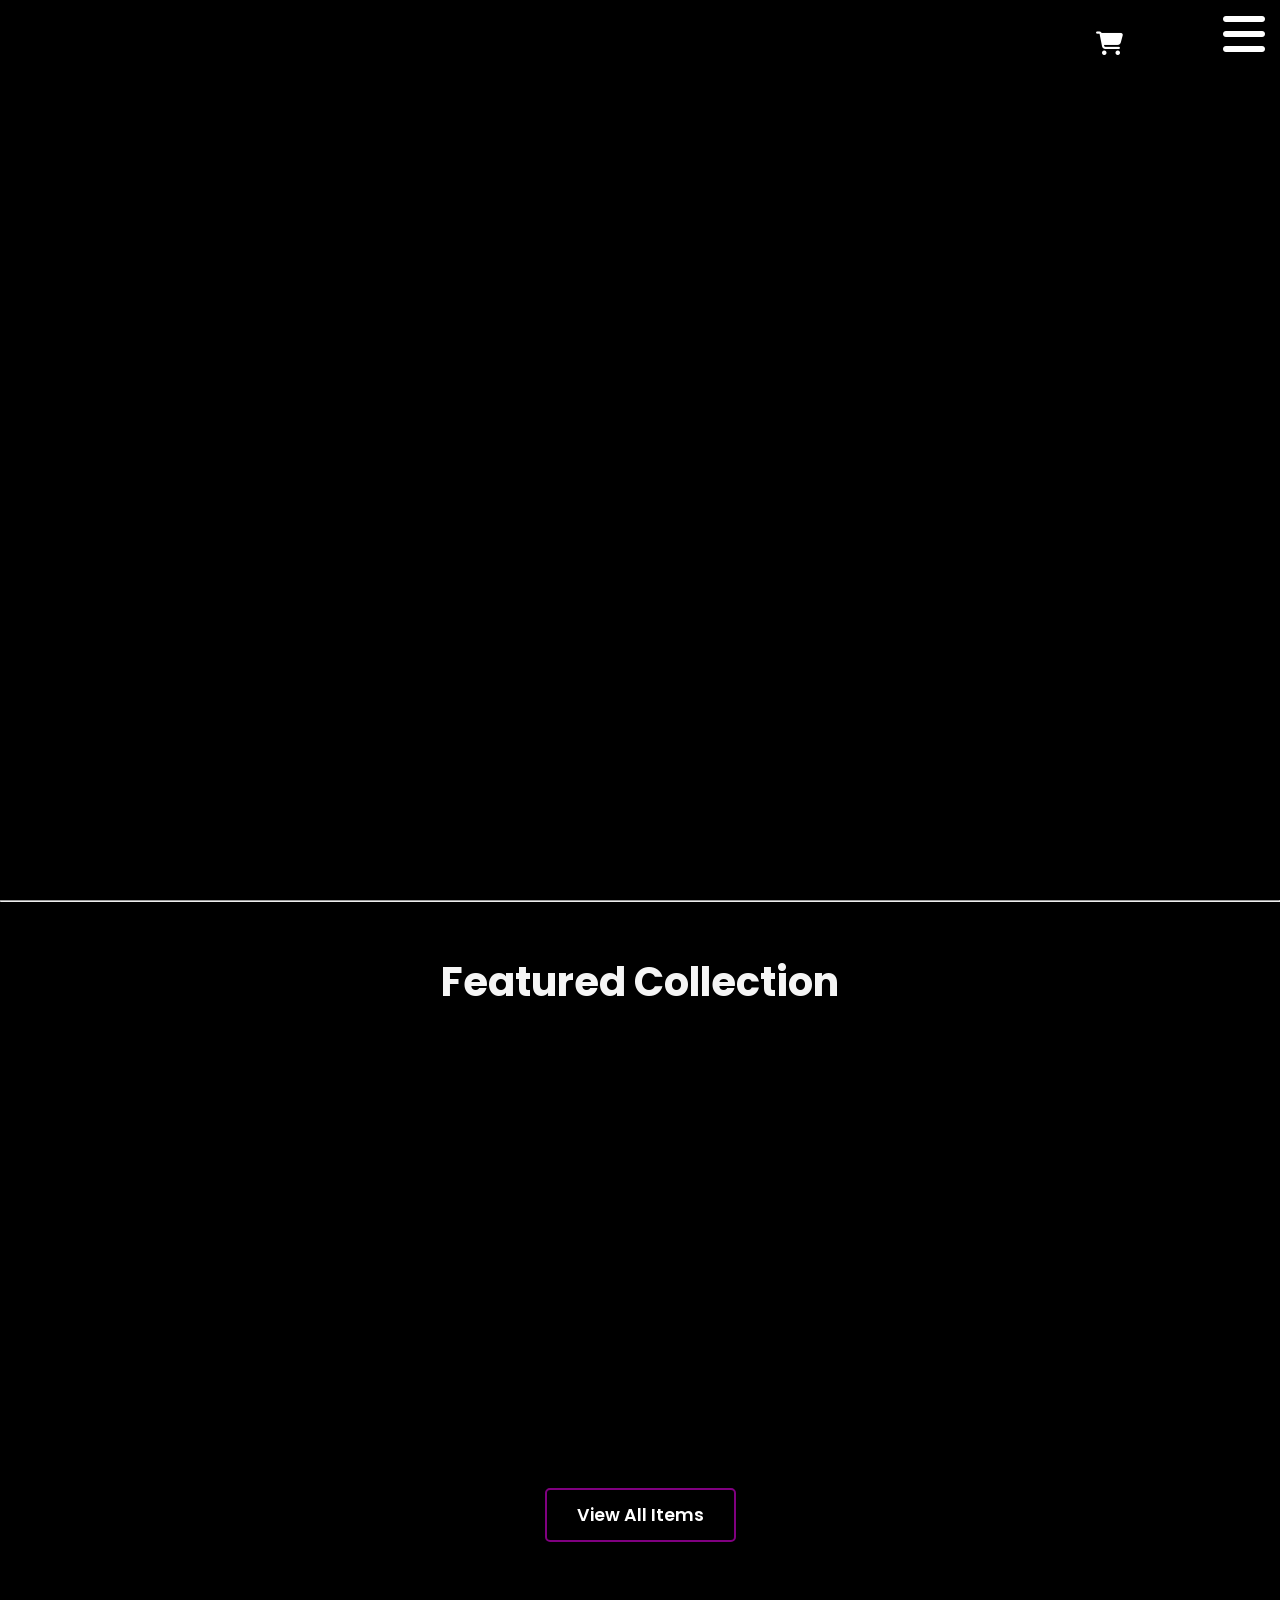
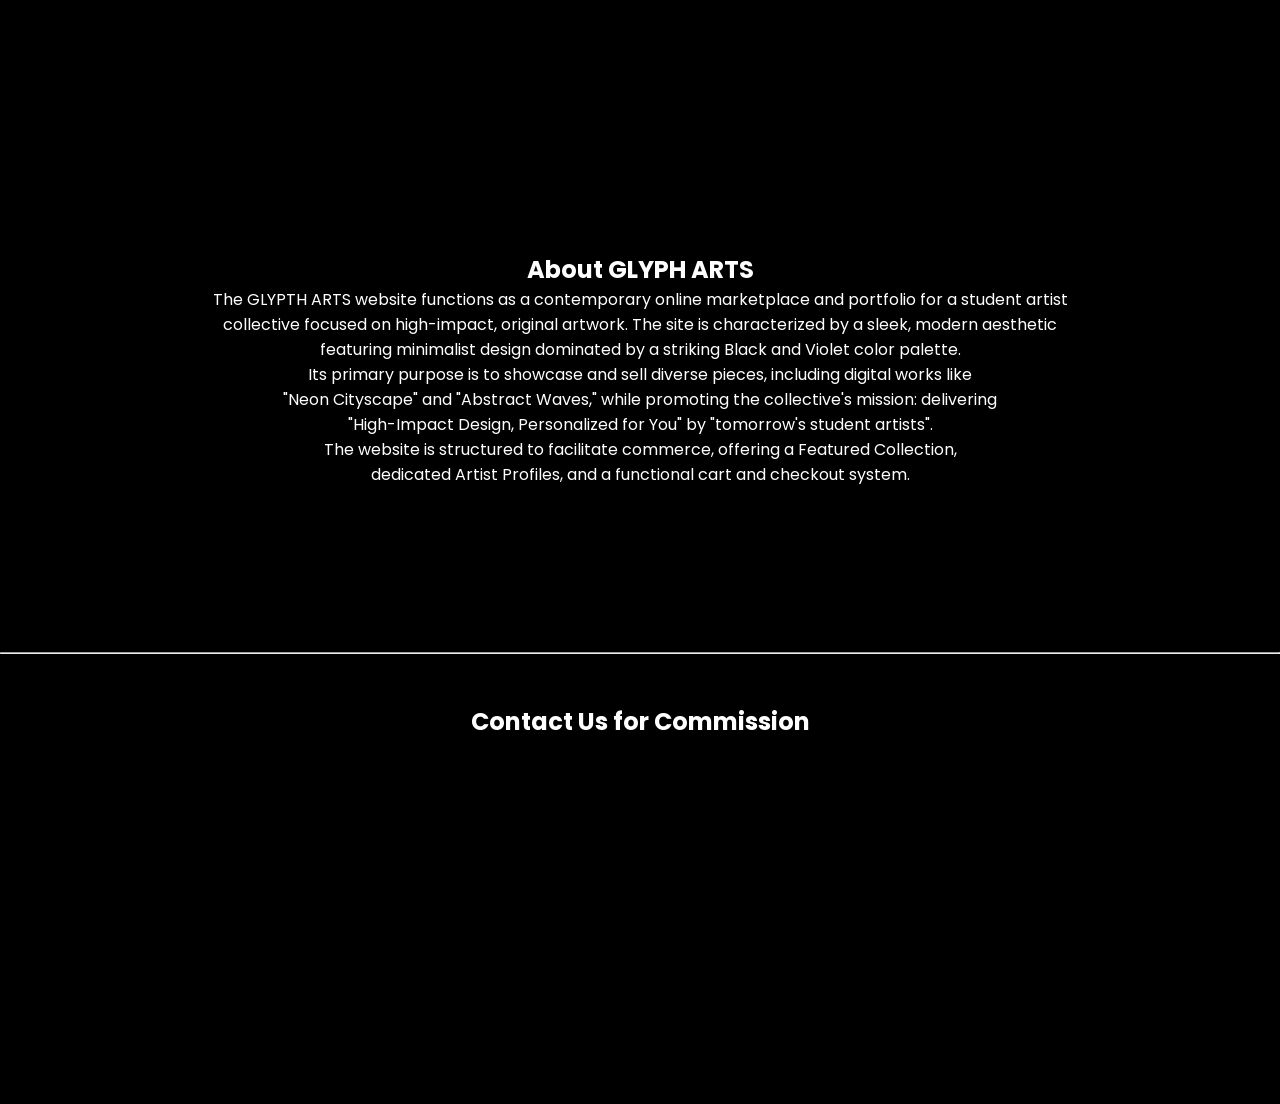
<file: index.html>
<!DOCTYPE html>
<html lang="en">
<head>
    <meta charset="UTF-8">
    <meta name="viewport" content="width=device-width, initial-scale=1.0">
    <link rel="stylesheet" href="style.css">
    <link rel="stylesheet" href="https://cdnjs.cloudflare.com/ajax/libs/font-awesome/6.5.1/css/all.min.css">
    <link rel="stylesheet" href="https://unpkg.com/aos@next/dist/aos.css" />
    <title>GLYPH ARTS </title>
</head>
<body>
    
    <nav>
        <div class="nav-container">
            <div class="logo" data-aos="zoom-in" data-aos-duration="1500">
                GLYPH <span> ARTS </span>
            </div>
            <div class="links">
                <div class="link" data-aos="fade-up" data-aos-duration="1500" data-aos-delay="100"><a href="index.html">Home</a></div>
                <div class="link" data-aos="fade-up" data-aos-duration="1500" data-aos-delay="200"><a href="shop.html">Shop</a></div>
                <div class="link" data-aos="fade-up" data-aos-duration="1500" data-aos-delay="300"><a href="#about">About</a></div>
                <div class="link" data-aos="fade-up" data-aos-duration="1500" data-aos-delay="400"><a href="#contact">Contact</a></div>
                <i class="fa-solid fa-shopping-cart cart-icon" onclick="openCart()"></i>
            </div>
        </div>
        <i class="fa-solid fa-bars hamburg" onclick="hamburg()"></i>
        <div class="dropdown">
            <div class="links">
                <a href="#home">Home</a>
                <a href="#shop">Shop</a>
                <a href="#about">About</a>
                <a href="#contact">Contact</a>
                <i class="fa-solid fa-xmark cancel" onclick="cancel()"></i>
            </div>
        </div>
    </nav>

    <section id="home">
        <div class="main-container">
            <div class="content">
                <h1 data-aos="fade-left" data-aos-duration="1500" data-aos-delay="700"> Leave Your Mark. Own a <span> GLYPH </span></h1>
                <div data-aos="fade-right" data-aos-duration="1500" data-aos-delay="900" class="typewriter"> <span> </span><span class="typewriter-text"></span><label for="">|</label></div>
                <p data-aos="flip-down" data-aos-duration="1500" data-aos-delay="1100">Where the minimal elegance of Black and Violet gives way to the vivid, original visions of tomorrow's student artists. GLYPTH ARTS: High-Impact Design, Personalized for You.</p>
             
                <div class="btn" data-aos="zoom-out" data-aos-duration="1500" data-aos-delay="1800">
                    <a href="Profile.html"><button> Artist Profiles </button></a>
                </div>
            </div>
            <div class="image" data-aos="zoom-in" data-aos-duration="3000">
                <img src="logo.png" alt="Featured Art Piece">
            </div>
        </div>
    </section>

    <hr>
    
    <section id="shop">
        <h2>Featured Collection</h2>
        <div class="product-grid">
            <div class="product-card" data-aos="fade-up" data-aos-delay="100">
                <img src="1.png" alt="Artwork: Abstract Waves"> 
                <h3>Left Side</h3>
                <p>₱150.00</p>
                <button class="add-to-cart" onclick="addToCart('Left Side', '₱150.00')">Add to Cart</button>
            </div>

            <div class="product-card" data-aos="fade-up" data-aos-delay="300">
                <img src="1.1.png" alt="Artwork: Forest Spirit">
                <h3>Right Side</h3>
                <p>₱280.00</p>
                <button class="add-to-cart" onclick="addToCart('Right Side', '₱280.00')">Add to Cart</button>
            </div>

            <div class="product-card" data-aos="fade-up" data-aos-delay="500">
                <img src="2.png" alt="Artwork: Neon Cityscape">
                <h3>Match on Face</h3>
                <p>₱195.00</p>
                <button class="add-to-cart" onclick="addToCart('Match on Face', '₱195.00')">Add to Cart</button>
            </div>
        </div>
        
        <div class="shop-action-container">
            <a href="shop.html"><button>View All Items</button></a>
        </div>
    </section>
    
    <section id="about" style="min-height: 50vh; color: white; text-align: center; padding: 50px;">
        <h2>About GLYPH ARTS</h2>
        <p>The GLYPTH ARTS website functions as a contemporary online marketplace and portfolio for a student artist<br>
            collective focused on high-impact, original artwork. The site is characterized by a sleek, modern aesthetic <br> 
            featuring minimalist design dominated by a striking Black and Violet color palette. <br>
            Its primary purpose is to showcase and sell diverse pieces, including digital works like <br>
            "Neon Cityscape" and "Abstract Waves," while promoting the collective's mission: delivering <br> 
            "High-Impact Design, Personalized for You" by "tomorrow's student artists".<br>
             The website is structured to facilitate commerce, offering a Featured Collection, <br> 
              dedicated Artist Profiles, and a functional cart and checkout system.</p>
    </section>

    <hr>
    
    <section id="contact" style="min-height: 50vh; color: white; text-align: center; padding: 50px;">
        <h2>Contact Us for Commission </h2>
        <div class="social-links">
             <a data-aos="fade-up" data-aos-duration="1500" data-aos-delay="1300" href="https://www.tiktok.com/@glyptharts?is_from_webapp=1&sender_device=pc"><i class="fa-brands fa-tiktok" title="Etsy Shop"></i></a>
             <a href="https://www.instagram.com/glyptharts?utm_source=ig_web_button_share_sheet&igsh=ZDNlZDc0MzIxNw==" data-aos="fade-up" data-aos-duration="1500" data-aos-delay="1400"><i class="fa-brands fa-instagram" title="Instagram Gallery"></i></a>
             <a href="https://www.facebook.com/profile.php?id=61584281885669&rdid=qP92yvM0Eaw3aZhE&share_url=https%3A%2F%2Fwww.facebook.com%2Fshare%2F1CydUyLHw1%2F" data-aos="fade-up" data-aos-duration="1500" data-aos-delay="1500"><i class="fa-brands fa-facebook" title="Pinterest Portfolio"></i></a>

            
        </div>
    </section>
    

    <div id="cartModal" class="cart-modal">
        <div class="cart-content">
            <span class="cart-close" onclick="closeCart()">&times;</span>
            
            <div id="cart-view">
                <h2>Your Shopping Cart</h2>
                
                <div id="cart-items-container">
                    </div>
                
                <div class="empty-cart-message">
                    <i class="fa-solid fa-basket-shopping"></i> Your cart is empty.
                    <br>
                    (Add some art!)
                </div>
                
                <button class="checkout-btn" onclick="showCheckoutForm()">Proceed to Checkout</button>
            </div>
            
            <div id="checkout-form-container">
                <h2>Shipping & Contact Details</h2>
                <form action="https://formspree.io/f/xwpdyjqp" method="POST">
                    
                    <label for="name">Full Name</label>
                    <input type="text" id="name" name="name" required placeholder="John Doe">
                    
                    <label for="contact">Contact Number</label>
                    <input type="tel" id="contact" name="contact" required placeholder="(123) 456-7890">
                    
                    <label for="email">Email Address</label>
                    <input type="email" id="email" name="_replyto" required placeholder="john@example.com">

                    <label for="address">Shipping Address</label>
                    <textarea id="address" name="address" rows="3" required placeholder="123 Art Street, City, Country"></textarea>
                    
                    <button type="submit" class="submit-order-btn">Submit Order & Pay (Demo)</button>
                    <button type="button" class="checkout-btn" style="background-color: #333; margin-top: 10px;" onclick="showCartView()">Back to Cart</button>
                </form>
            </div>
        </div>
    </div>
    <script src="https://unpkg.com/aos@next/dist/aos.js"></script>
    <script src="script.js"></script>
    
    
</body>
</html>
</file>
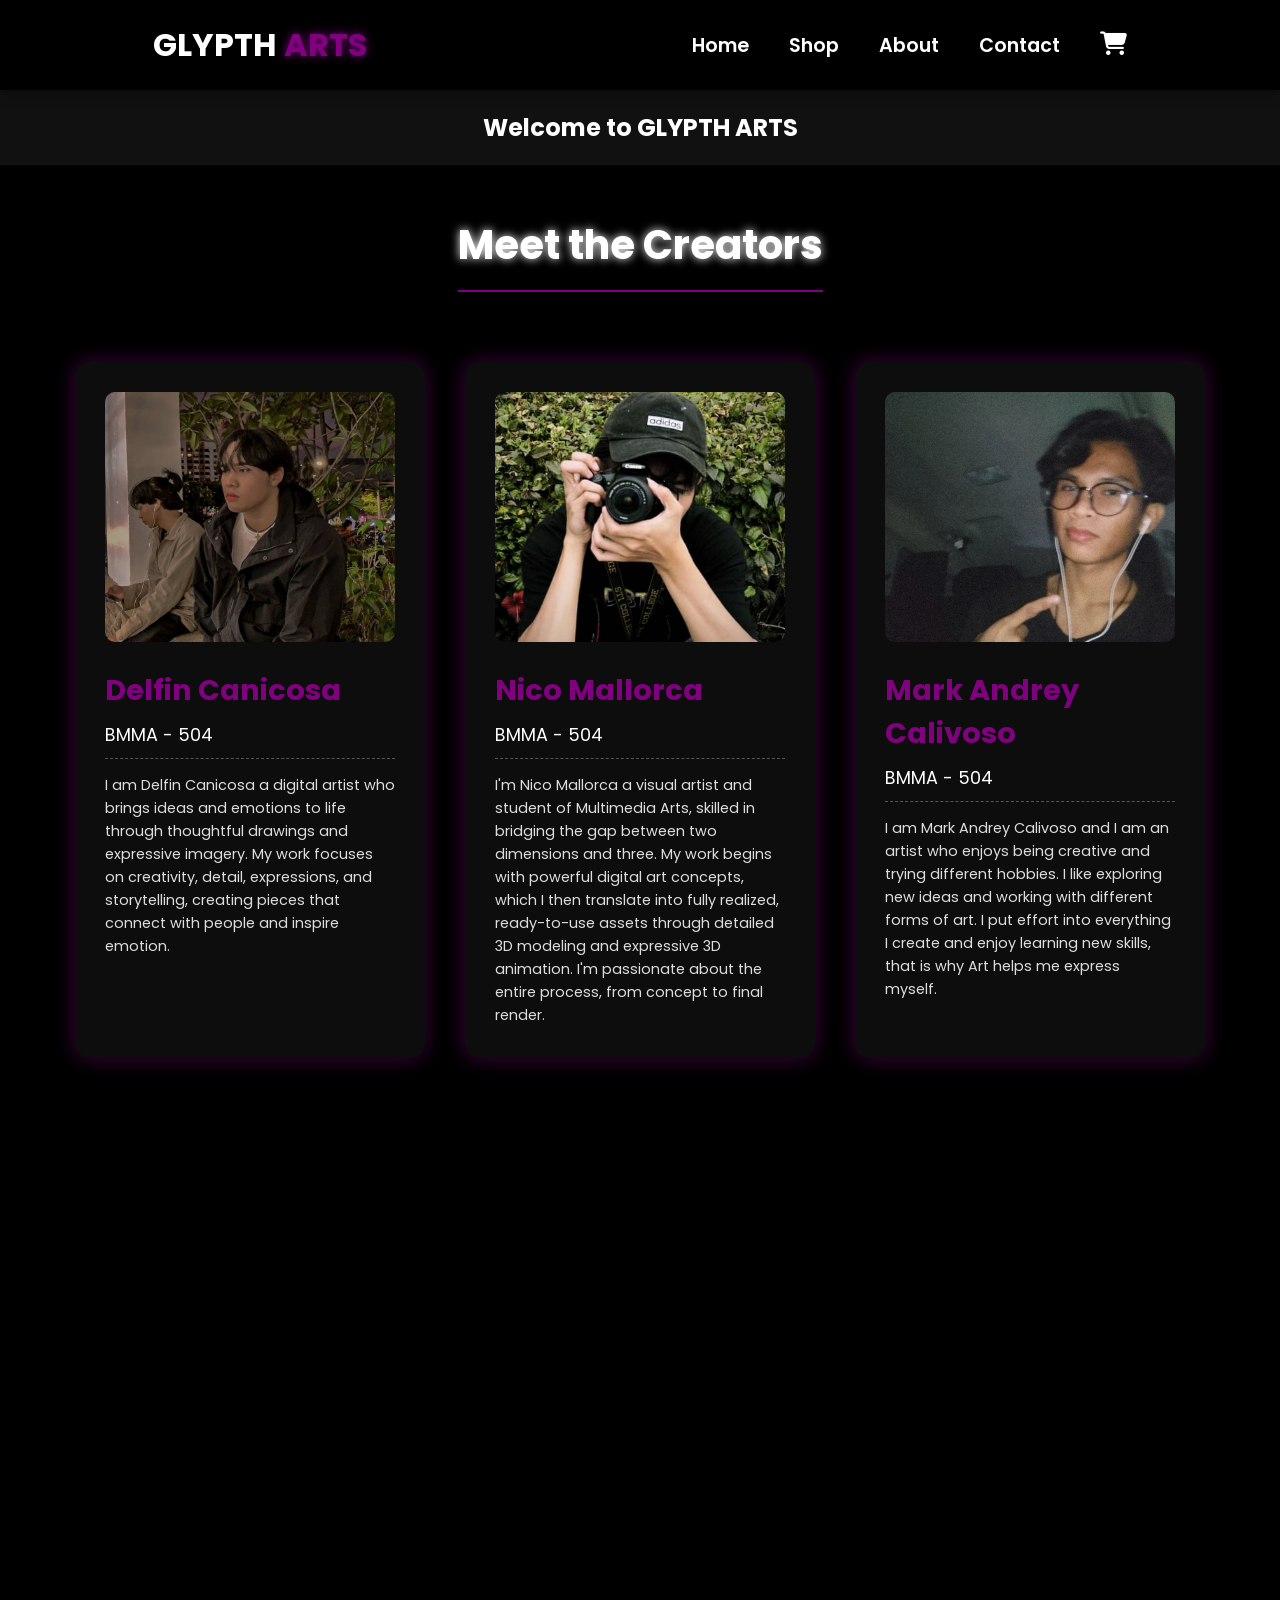
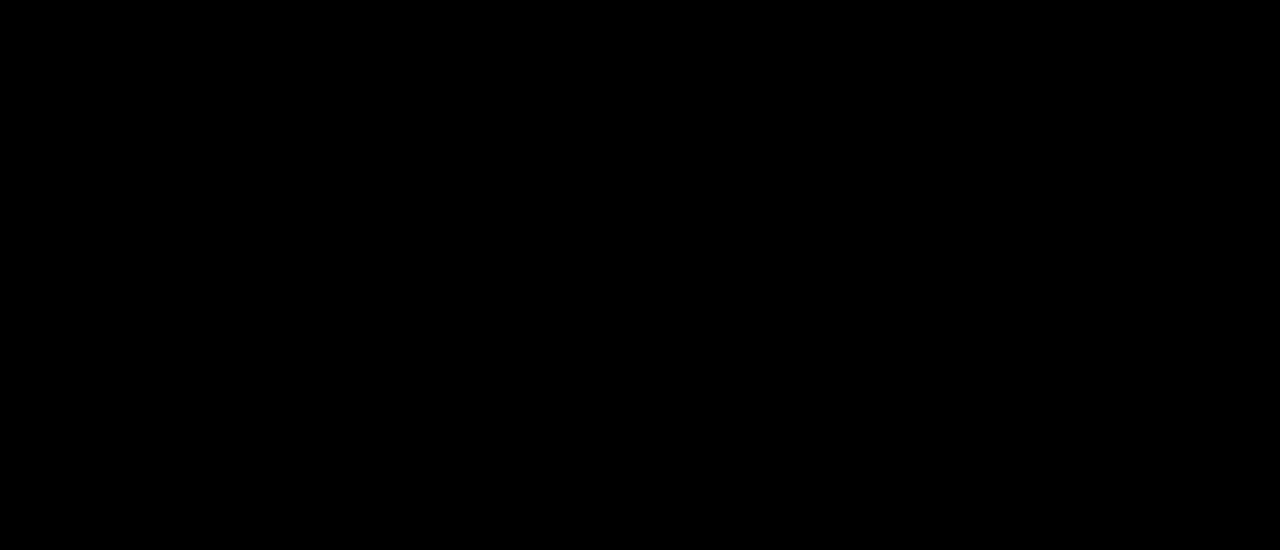
<file: Profile.html>
<!DOCTYPE html>
<html lang="en">
<head>
    <meta charset="UTF-8">
    <meta name="viewport" content="width=device-width, initial-scale=1.0">
    <title>Artist Profiles Only - GLYPTH ARTS</title>
    <link rel="stylesheet" href="https://unpkg.com/aos@next/dist/aos.css" />
    <link rel="stylesheet" href="https://cdnjs.cloudflare.com/ajax/libs/font-awesome/6.5.1/css/all.min.css">
    
    <style>
        @import url('https://fonts.googleapis.com/css2?family=Poppins:wght@100;200;300;400;500;600&display=swap');

        
        :root {
            --accent-color: purple;
            --secondary-accent: violet;
        }

        
        * {
            padding: 0;
            margin: 0;
            font-family: 'Poppins', sans-serif;
            box-sizing: border-box;
            scroll-behavior: smooth;
        }

        body {
            width: 100%;
            background-color: black;
            color: white;
            min-height: 100vh;
        }

       
        nav {
            width: 100%;
            height: 10vh;
            position: sticky;
            top: 0;
            z-index: 50; 
            background-color: rgba(0, 0, 0, 0.95); 
            box-shadow: 0 2px 10px rgba(0, 0, 0, 0.5);
        }

        .nav-container {
            width: 100%;
            height: 100%;
            display: flex;
            justify-content: space-around;
            align-items: center;
        }

        .logo {
            color: white;
            font-size: 2rem;
            font-weight: bold;
        }

        .logo span {
            color: var(--accent-color);
            text-shadow: 0 0 10px var(--accent-color);
        }

        .hamburg,
        .cancel {
            cursor: pointer;
            position: absolute;
            right: 15px;
            top: 10px;
            color: white;
            display: none; 
            font-size: clamp(2.5rem, 0.5rem + 5vw, 3rem);
        }

        .nav-container .links {
            display: flex;
        }

        .nav-container .links a {
            font-size: 1.2rem;
            color: white;
            margin: 0 20px;
            text-decoration: none;
            font-weight: 550;
            transition: 0.3s linear;
        }

        .nav-container .links a:hover {
            color: var(--accent-color);
            border-bottom: 2px solid var(--accent-color);
        }

        .dropdown {
            z-index: 100;
            position: absolute;
            top: 0;
            transform: translateY(-500px);
            width: 100%;
            height: auto;
            backdrop-filter: blur(4px) brightness(40%);
            box-shadow: 0 0 20px black;
            transition: 0.2s linear;
        }

        .dropdown .links a {
            display: flex;
            color: white;
            text-decoration: none;
            padding: 15px 0;
            justify-content: center;
            align-items: center;
            transition: 0.2s linear;
        }

        .dropdown .links a:hover {
            background-color: var(--accent-color);
        }
        
        .cart-icon {
            color: white;
            font-size: 1.5rem;
            margin-left: 20px;
            cursor: pointer;
            transition: 0.2s;
        }

        .cart-icon:hover {
            color: var(--accent-color);
            transform: scale(1.1);
        }
        
       
        #profiles {
            padding: 50px 20px;
            text-align: center;
        }

        #profiles h2 {
            font-size: 2.5rem;
            color: white;
            margin-bottom: 40px;
            text-shadow: 0 0 10px white;
            border-bottom: 2px solid var(--accent-color);
            padding-bottom: 15px;
            display: inline-block;
        }

        .profile-container {
            display: flex;
            flex-wrap: wrap;
            justify-content: center;
            gap: 40px;
            max-width: 1200px;
            margin: 30px auto;
        }

        .artist-card img {
            width: 100%; 
            height: auto;
            max-height: 250px; 
            object-fit: cover;
            border-radius: 10px;
            margin-bottom: 20px;
        }

        .artist-card {
            background-color: rgba(255, 255, 255, 0.05);
            border-radius: 15px;
            box-shadow: 0 0 20px rgba(128, 0, 128, 0.5); 
            padding: 30px;
            width: 350px;
            text-align: left;
            transition: all 0.3s;
        }

        .artist-card:hover {
            transform: translateY(-5px);
            box-shadow: 0 15px 30px var(--secondary-accent);
            border: 1px solid var(--secondary-accent);
        }

        .artist-card h3 {
            color: var(--accent-color);
            font-size: 1.8rem;
            margin-bottom: 10px;
        }

        .artist-card h4 {
            color: white;
            font-size: 1.1rem;
            font-weight: 400;
            margin-bottom: 15px;
            border-bottom: 1px dashed rgba(255, 255, 255, 0.3);
            padding-bottom: 10px;
        }

        .artist-card p {
            font-size: 0.9rem;
            line-height: 1.6;
            color: #ddd;
        }

       
        @media (max-width:884px) {
            nav .logo {
                position: absolute;
                top: 16px;
                left: 15px;
                font-size: 1.5rem;
            }
            .nav-container .links {
                display: none;
            }
            .hamburg {
                display: block;
            }
        }
        @media (max-width:440px) {
            .artist-card {
                width: 90%;
            }
        }
    </style>
</head>
<body>
    
    <nav>
        <div class="nav-container">
            <div class="logo">
                GLYPTH <span> ARTS </span>
            </div>
            <div class="links">
                <div class="link"><a href="index.html">Home</a></div>
                <div class="link"><a href="shop.html">Shop</a></div>
                <div class="link"><a href="index.html#about">About</a></div>
                <div class="link"><a href="index.html#contact">Contact</a></div>
                <i class="fa-solid fa-shopping-cart cart-icon"></i>
            </div>
        </div>
        <i class="fa-solid fa-bars hamburg" onclick="hamburg()"></i>
        <div class="dropdown">
            <div class="links">
                <a href="#home">Home</a>
                <a href="#shop">Shop</a>
                <a href="#profiles">Artists</a>
                <a href="#about">About</a>
                <a href="#contact">Contact</a>
                <i class="fa-solid fa-xmark cancel" onclick="cancel()"></i>
            </div>
        </div>
    </nav>
    <section id="home" style="min-height: 5vh; background-color: #111; padding: 20px; text-align: center;">
        <h1 style="color:white; font-size: 1.5rem;">Welcome to GLYPTH ARTS</h1>
    </section>

    <section id="profiles">
        <h2 data-aos="zoom-in">Meet the Creators</h2>
        <div class="profile-container">
            
            <div class="artist-card" data-aos="fade-right" data-aos-delay="100">
                <img src="delfin.jpg" alt="Artist Name 1 Profile Pic Placeholder">
                <h3>Delfin Canicosa</h3>
                <h4>BMMA - 504</h4>
                <p>
                    I am Delfin Canicosa a digital artist who brings ideas and emotions to life through thoughtful drawings and expressive imagery. My work focuses on creativity, detail, expressions, and storytelling, creating pieces that connect with people and inspire emotion.    
                </p>
            </div>

            <div class="artist-card" data-aos="fade-up" data-aos-delay="300">
                <img src="me.jpg" alt="Artist Name 2 Profile Pic Placeholder">
                <h3>Nico Mallorca</h3>
                <h4>BMMA - 504 </h4>
                <p>
                 I'm Nico Mallorca a visual artist and student of Multimedia Arts, skilled in bridging the gap between two dimensions and three. My work begins with powerful digital art concepts, which I then translate into fully realized, ready-to-use assets through detailed 3D modeling and expressive 3D animation. I'm passionate about the entire process, from concept to final render.
                </p>
            </div>

            <div class="artist-card" data-aos="fade-left" data-aos-delay="500">
                <img src="marky.webp" alt="Artist Name 3 Profile Pic Placeholder">
                <h3>Mark Andrey Calivoso </h3>
                <h4> BMMA - 504 </h4>
                <p>
                    I am Mark Andrey Calivoso and I am an artist who enjoys being creative and trying different hobbies. I like exploring new ideas and working with different forms of art. I put effort into everything I create and enjoy learning new skills, that is why Art helps me express myself.   
                </p>
            </div>

             <div class="artist-card" data-aos="fade-left" data-aos-delay="500">
                <img src="rain.jpg" alt="Artist Name 3 Profile Pic Placeholder">
                <h3> Rain Daniel Gonzaga </h3>
                <h4>BMMA - 504 </h4>
                <p>
                     A versatile creator, the artist blends digital and traditional techniques to produce balanced, thoughtfully crafted works. Specializing in black-and-white palettes, my art highlights contrast, depth, and emotion through refined shading and minimalist tones. Whether working digitally or with traditional mediums, my pieces emphasize structure, atmosphere, and expressive detail. Available for Portrait, Concept Art, and Custom Illustration commissions.
                 </p>
            </div>

             <div class="artist-card" data-aos="fade-left" data-aos-delay="500">
                <img src="heidi.jpg" alt="Artist Name 3 Profile Pic Placeholder">
                <h3> Heidi Binos </h3>
                <h4> BMMA - 504 </h4>
                <p>
                        Heidi P. Binos, a 22-year-old artist with a love for all things cute and colorful! My artistic journey is fueled by a passion for drawing, painting with watercolors, and creating digital illustrations. I especially enjoy bringing characters to life in the adorable chibi style, using dreamy pastel palettes, and adding a touch of whimsy to everything I create. Korean manhwa and anime have always been a huge inspiration to me, and I love incorporating those stylistic elements into my artwork. Color theory is my secret weapon – I believe the right colors can evoke emotions and tell stories all on their own. While I'm most comfortable creating stylized art, I'm always eager to learn and grow, and I'm currently exploring new ways to refine my semi-realistic techniques. Ultimately, my goal is to share my art with the world and spread a little bit of joy through every piece I create.

                </p>
            </div>
            
        </div>
    


    
    <script src="https://unpkg.com/aos@next/dist/aos.js"></script>
    <script>
       
        AOS.init({offset: 0,});

   
        function hamburg(){
            const navbar = document.querySelector(".dropdown")
            navbar.style.transform = "translateY(0px)"
        }
        function cancel(){
            const navbar = document.querySelector(".dropdown")
            navbar.style.transform = "translateY(-500px)"
        }
        
       
        document.addEventListener('DOMContentLoaded', () => {
            const dropdown = document.querySelector(".dropdown");
            window.addEventListener('resize', () => {
                if (window.innerWidth > 884) {
                    dropdown.style.transform = "translateY(-500px)";
                }
            });
        });
    </script>
</body>
</html>
</file>
<file: style.css>
@import url('https://fonts.googleapis.com/css2?family=Poppins:wght@100;200;300;400;500;600&display=swap');

 
        * {
            padding: 0;
            margin: 0;
            font-family: 'Poppins', sans-serif;
            box-sizing: border-box;
            scroll-behavior: smooth;
        }

        body {
            width: 100%;
            background-color: black;
        }

     
        :root {
            --accent-color: purple;
        }

        nav {
            width: 100%;
            height: 10vh;
            position: sticky;
            top: 0;
            z-index: 50; 
            background-color: rgba(0, 0, 0, 0.9); 
        }

        .nav-container {
            width: 100%;
            height: 100%;
            display: flex;
            justify-content: space-around;
            align-items: center;
        }

        .logo {
            color: white;
            font-size: 2rem;
            font-weight: bold;
        }

        .logo span {
            color: var(--accent-color);
            text-shadow: 0 0 10px var(--accent-color);
        }

        .hamburg,
        .cancel {
            cursor: pointer;
            position: absolute;
            right: 15px;
            top: 10px;
            color: white;
            display: none;
            font-size: clamp(2.5rem, 0.5rem + 5vw, 3rem);
        }

        .nav-container .links {
            display: flex;
        }

        .nav-container .links a {
            font-size: 1.2rem;
            color: white;
            margin: 0 20px;
            text-decoration: none;
            font-weight: 550;
            transition: 0.3s linear;
        }

        .nav-container .links a:hover {
            color: var(--accent-color);
            border-bottom: 2px solid var(--accent-color);
        }

        .dropdown {
            z-index: 100;
            position: absolute;
            top: 0;
            transform: translateY(-500px);
            width: 100%;
            height: auto;
            backdrop-filter: blur(4px) brightness(40%);
            box-shadow: 0 0 20px black;
            transition: 0.2s linear;
        }

        .dropdown .links a {
            display: flex;
            color: white;
            text-decoration: none;
            padding: 15px 0;
            justify-content: center;
            align-items: center;
            transition: 0.2s linear;
        }

        .dropdown .links a:hover {
            background-color: var(--accent-color);
        }

        .cart-icon {
            color: white;
            font-size: 1.5rem;
            margin-left: 20px;
            cursor: pointer;
            transition: 0.2s;
        }

        .cart-icon:hover {
            color: var(--accent-color);
            transform: scale(1.1);
        }

     
        #home {
            width: 100%;
            height: 90vh; 
        }

        .main-container {
            width: 100%;
            height: 100%;
            display: flex;
            justify-content: space-evenly;
            align-items: center;
            padding: 50px 0;
        }

        .main-container .content {
            color: white;
            width: 40%;
            min-height: 100px;
        }

        .content h1 {
            font-size: clamp(1rem, 1rem + 5vw, 1.8rem);
        }

        .content h1 span {
            font-weight: 700;
            text-shadow: 0 0 10px var(--accent-color);
            color: var(--accent-color);
        }

        .content .typewriter {
            font-size: clamp(1rem, 1rem + 5vw, 2.5rem);
            font-weight: 700;
        }

        .typewriter span {
            color: var(--accent-color);
            text-shadow: 0 0 10px var(--accent-color);
        }

        .content p {
            font-size: clamp(0.4rem, 0.2rem + 9vw, 1rem);
            margin: 10px 0;
        }

        .social-links i {
            display: inline-flex;
            justify-content: center;
            align-items: center;
            width: 150px;
            height: 150px;
            background-color: transparent;
            border: 0.2rem solid var(--accent-color);
            border-radius: 50%;
            color: var(--accent-color);
            margin: 0 15px;
            font-size: 100px;
            transition: 0.2s linear;
        }

        .social-links i:hover {
            scale: 1.3;
            filter: drop-shadow(0 0 10px var(--accent-color));
            color: black;
            background-color: var(--accent-color);
        }

        .content button {
            width: 50%;
            height: 6vh;
            margin: 30px;
            background-color: var(--accent-color);
            color: white;
            border: none;
            outline: none;
            font-size: 120%;
            font-weight: 700;
            border-radius: 5px;
            transition: 0.2s linear;
        }

        .content button:hover {
            scale: 1.1;
            color: var(--accent-color);
            border: 2px solid var(--accent-color);
            background-color: transparent;
            font-weight: 700;
            box-shadow: 0 0 40px 5px var(--accent-color);
        }

        .main-container .image {
            filter: drop-shadow(0 0 10px rgba(170, 0, 255, 0.8));
            transition: filter 0.3s ease-in-out;
            filter: drop-shadow(0 0 20px rgba(200, 50, 255, 1));
        }

        .main-container .image img {
            width: 500px;
            height: 500px;
        }

        .main-container .image:hover {
            animation: animate 1.5s ease-in-out infinite;
        }

        @keyframes animate {
            0% {
                scale: 1;
            }
            50% {
                scale: 1.05;
            }
            100% {
                scale: 1;
            }
        }

      
        #shop {
            padding: 50px 20px;
            min-height: 100vh;
            color: white;
            text-align: center;
        }

        #shop h2 {
            font-size: 2.5rem;
            color: whitesmoke;
            margin-bottom: 40px;
            
        }

        .product-grid {
            display: flex;
            flex-wrap: wrap;
            justify-content: center;
            gap: 30px;
            max-width: 1200px;
            margin: 0 auto;
        }

        .product-card {
            background-color: rgba(255, 255, 255, 0.05);
            border-radius: 10px;
            box-shadow: 0 0 15px purple ;
            padding: 20px;
            width: 300px;
            transition: transform 0.3s, box-shadow 0.3s;
        }

        .product-card:hover {
            transform: translateY(-10px);
            box-shadow: 0 10px 25px violet;
        }

        .product-card img {
            width: 100%;
            height: 200px;
            object-fit: cover;
            border-radius: 5px;
            margin-bottom: 15px;
        }

        .product-card h3 {
            font-size: 1.5rem;
            margin-bottom: 5px;
        }

        .product-card p {
            font-size: 1.2rem;
            color: var(--accent-color);
            font-weight: 600;
            margin-bottom: 15px;
        }

        .product-card .add-to-cart {
            background-color: var(--accent-color);
            color: white;
            border: none;
            padding: 10px 20px;
            border-radius: 5px;
            cursor: pointer;
            font-weight: 600;
            transition: background-color 0.2s;
        }

        .product-card .add-to-cart:hover {
            background-color: violet;
        }

        
        .shop-action-container {
            width: 100%;
            text-align: center;
            margin-top: 50px; 
            margin-bottom: 50px;
        }
        
        .shop-action-container a {
            text-decoration: none;
        }

        .shop-action-container button {
            padding: 12px 30px;
            background-color: transparent;
            color: white;
            border: 2px solid var(--accent-color);
            border-radius: 5px;
            font-size: 1.1rem;
            font-weight: 600;
            cursor: pointer;
            transition: all 0.3s;
        }

        .shop-action-container button:hover {
            background-color: var(--accent-color);
            box-shadow: 0 0 15px var(--accent-color);
            transform: scale(1.05);
        }
        
        
        .cart-modal {
            display: none; 
            position: fixed;
            z-index: 200;
            left: 0;
            top: 0;
            width: 100%;
            height: 100%;
            overflow: auto;
            background-color: rgba(0, 0, 0, 0.8);
            backdrop-filter: blur(5px);
        }

        .cart-content {
            background-color: black;
            border: 2px solid var(--accent-color);
            margin: 10% auto;
            padding: 20px;
            width: 80%;
            max-width: 600px;
            border-radius: 10px;
            box-shadow: 0 0 40px violet;
            color: white;
            position: relative;
        }

        .cart-content h2 {
            color: var(--accent-color);
            margin-bottom: 20px;
            font-size: 2rem;
        }
        
        #cart-items-container {
            max-height: 300px;
            overflow-y: auto;
            margin-bottom: 15px;
        }
        
        .cart-item {
            padding: 10px 0;
            text-align: left;
        }

        .cart-close {
            color: white;
            float: right;
            font-size: 28px;
            font-weight: bold;
            cursor: pointer;
            transition: color 0.2s;
        }

        .cart-close:hover,
        .cart-close:focus {
            color: var(--accent-color);
            text-decoration: none;
        }

        .checkout-btn {
            width: 100%;
            padding: 15px;
            background-color: var(--accent-color);
            color: white;
            border: none;
            border-radius: 5px;
            margin-top: 20px;
            font-size: 1.2rem;
            cursor: pointer;
            transition: background-color 0.2s;
        }

        .checkout-btn:hover {
            background-color: violet;
        }
        
        .empty-cart-message {
            padding: 20px;
            border: 1px dashed var(--accent-color);
            border-radius: 5px;
            text-align: center;
        }

        
        #checkout-form-container {
            display: none; 
            padding: 10px;
        }

        #checkout-form-container label {
            display: block;
            margin-top: 15px;
            margin-bottom: 5px;
            font-weight: 500;
        }

        #checkout-form-container input,
        #checkout-form-container textarea {
            width: 100%;
            padding: 10px;
            border: 1px solid var(--accent-color);
            background-color: rgba(255, 255, 255, 0.05);
            color: white;
            border-radius: 5px;
            font-size: 1rem;
        }

        #checkout-form-container textarea {
            resize: vertical;
        }

        .submit-order-btn {
            background-color: green;
            color: white;
            border: none;
            padding: 12px 20px;
            margin-top: 25px;
            font-size: 1.1rem;
            width: 100%;
            border-radius: 5px;
            cursor: pointer;
            transition: background-color 0.2s;
        }

        .submit-order-btn:hover {
            background-color: darkgreen;
        }
        
        /* --- New Styles for Cart Item Controls --- */
        .cart-item .item-details p {
            margin: 0; 
        }

        .cart-item .item-controls {
            display: flex; 
            justify-content: flex-end;
            gap: 10px; 
            margin-top: 5px; 
            font-size: 0.9rem;
        }
        
        .cart-item .control-btn,
        .cart-item .remove-btn {
            padding: 3px 8px;
            background-color: transparent;
            border: 1px solid var(--accent-color);
            color: white;
            border-radius: 3px;
            cursor: pointer;
            font-weight: 600;
            transition: background-color 0.2s;
        }

        .cart-item .control-btn:hover {
            background-color: var(--accent-color);
        }

        .cart-item .remove-btn {
            border-color: darkred;
            background-color: darkred;
            font-size: 0.8rem;
            padding: 3px 7px;
        }
        .cart-item .remove-btn:hover {
            background-color: red;
        }

        
        @media (max-width:884px) {
            nav .logo {
                position: absolute;
                top: 16px;
                left: 15px;
                font-size: 1.5rem;
            }

            .main-container {
                display: flex;
                flex-direction: column-reverse;
                height: auto;
            }

            .nav-container .links {
                display: none;
            }

            .hamburg,
            .cancel {
                display: block;
            }

            .main-container .content {
                width: 80%;
                margin-top: 30px;
            }
            .social-links i {
                width: 2.5rem;
                height: 2.5rem;
                font-size: 1.5rem;
            }

            .main-container .image {
                z-index: -1;
                width: 50%;
                height: 50vh;
                margin-top: 50px;
            }
            #shop {
                padding-top: 10vh;
            }
        }

        @media (max-width:440px) {
            .main-container .image {
                width: 70%;
                height: 40vh;
            }

            .main-container .content {
                width: 90%;
            }

            .main-container button {
                margin-top: 15px;
            }
            .product-card {
                width: 90%;
            }
            
        }
</file>
